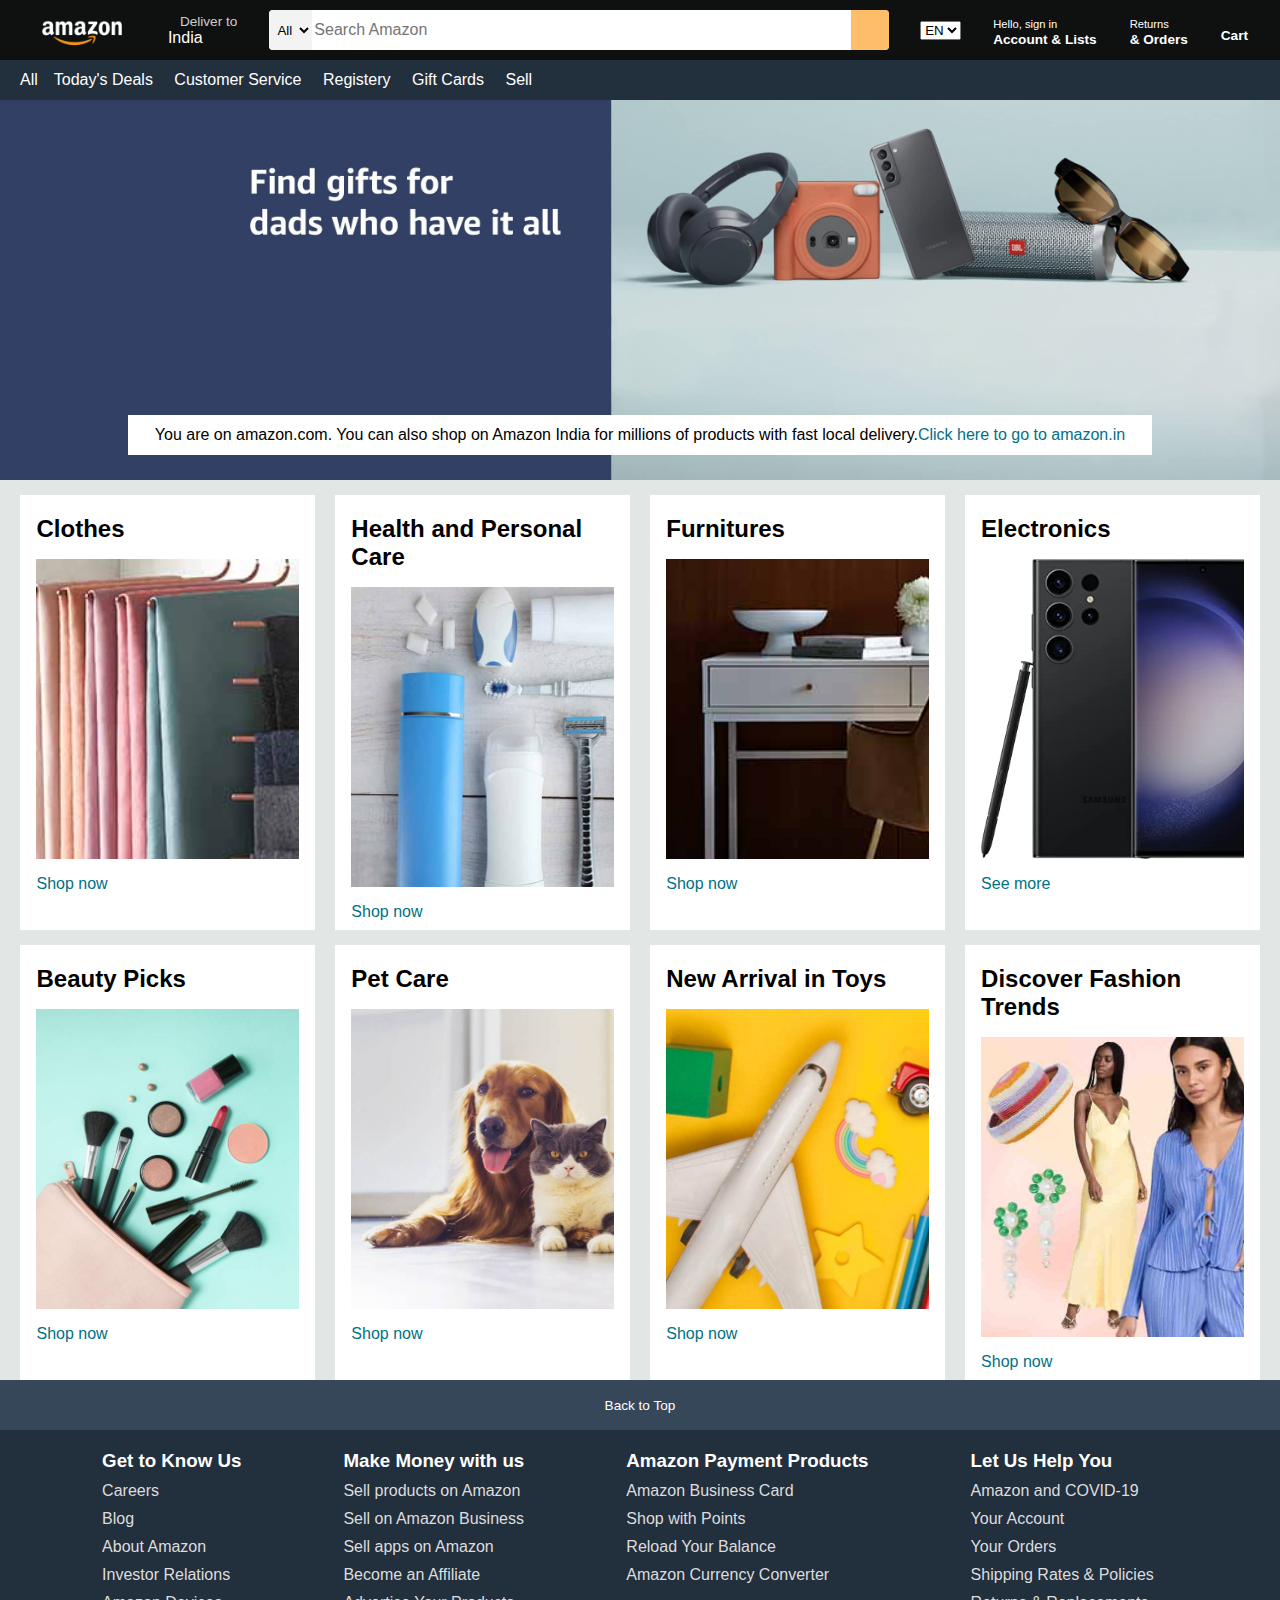
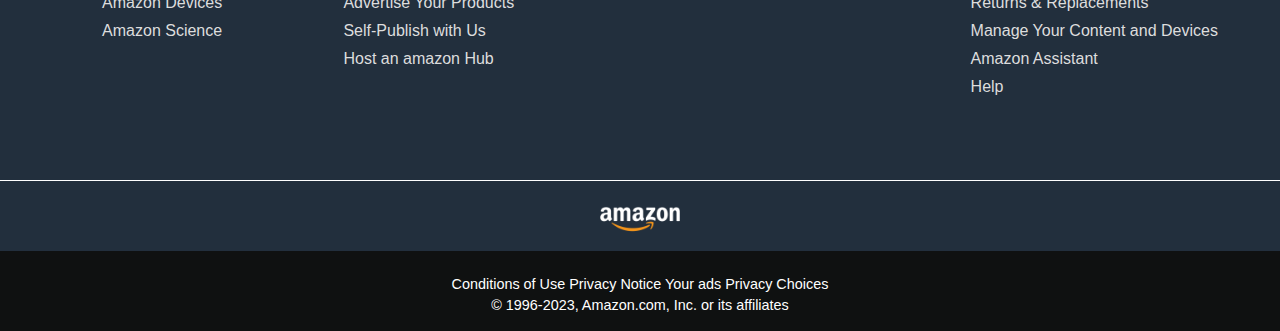
<file: index.html>
<!DOCTYPE html>
<html lang="en">
<head>
    <meta charset="UTF-8">
    <meta name="viewport" content="width=device-width, initial-scale=1.0">
    <title>Amazon</title>
    <link rel="stylesheet" href="https://cdnjs.cloudflare.com/ajax/libs/font-awesome/6.4.2/css/all.min.css" integrity="sha512-z3gLpd7yknf1YoNbCzqRKc4qyor8gaKU1qmn+CShxbuBusANI9QpRohGBreCFkKxLhei6S9CQXFEbbKuqLg0DA==" crossorigin="anonymous" referrerpolicy="no-referrer" />
    <link rel="stylesheet" href="amazon.css">
</head>
<body>
    <header>
        <div class="navbar">
            <div class="nav-logo border" >
                <div class="logo"></div>
            </div>

            <div class="nav-address border">
                <p class="add-first">Deliver to</p>
                <div class="add-icon">
                    <i class="fa-solid fa-location-dot"></i>
                    <p class="add-sec">India</p>
                </div>
            </div>
            <div class="nav-search">
                <select class="search-select">
                    <option>All</option>
                </select>
                <input placeholder="Search Amazon" class="search-input">
                <div class="search-icon">
                    <i class="fa-solid fa-magnifying-glass"></i>
                </div>
            </div>

            <div class="english">
                <select class="language-select">
                    <option>EN</option>
                </select>
            </div>

            <div class="nav-signin border">
                <p><span>Hello, sign in</span></p>
                <p class="nav-sec">Account & Lists</p>
            </div>

            <div class="nav-returns border">
                <p><span>Returns</span></p>
                <p class="nav-sec">& Orders</p>
            </div>

            <div class="nav-cart border">
                <i class="fa-solid fa-cart-shopping"></i>
                Cart
            </div>
        </div>
        <div class="panel">
            <div class="panel-all">
                <i class="fa-solid fa-bars"></i>
                All
            </div>

            <div class="panel-ops">
                <p class="border">Today's Deals</p>
                <p class="border">Customer Service</p>
                <p class="border">Registery</p>
                <p class="border">Gift Cards</p>
                <p class="border">Sell</p>
            </div>

        </div>
    </header>
    <div class="hero-section">
        <div class="hero-msg">
            <p>You are on amazon.com. You can also shop on Amazon India for millions of products with fast local delivery.
                <div class="hero-msg1">
                    <a href="https://amazon.in" target="_main">Click here to go to amazon.in</a></p>
                </div>
        </div>
    </div>   

    <div class="shop-section">
        <div class="box1 box">
            <div class="box-content">
                <h2>Clothes</h2>
                <div class="box-img" style="background-image: url('box1_image.jpg');"></div>
                <a href="https://www.amazon.com/s?k=clothes&crid=19WCS39W98VXL&sprefix=clothes%2Caps%2C323&ref=nb_sb_noss_1">Shop now</a> 
            </div>  
        </div>
        <div class="box2 box">
            <div class="box-content">
                <h2>Health and Personal Care</h2>
                <div class="box-img" style="background-image: url('box2_image.jpg');"></div>
                <a href="https://www.amazon.com/s?i=specialty-aps&bbn=16225006011&rh=n%3A%2116225006011%2Cn%3A3777891&_encoding=UTF8&content-id=amzn1.sym.eab778f7-37cf-4c6b-9552-5370900592a9&pd_rd_r=d4109604-cdeb-4cad-b3b5-7272a76d4e2e&pd_rd_w=8UUYP&pd_rd_wg=f2OiV&pf_rd_p=eab778f7-37cf-4c6b-9552-5370900592a9&pf_rd_r=X474NH4AZP27DCN4W0HW&ref=pd_gw_unk">Shop now</a>
            </div>
        </div>
        <div class="box3 box">
            <div class="box-content">
                <h2>Furnitures</h2>
                <div class="box-img" style="background-image: url('box3_image.jpg');"></div>
                <a href="https://www.amazon.com/s?k=furnitures&crid=3T8Y67Z6Q0UET&sprefix=furnitures%2Caps%2C366&ref=nb_sb_noss_1">Shop now</a>
            </div>
        </div>
        <div class="box4 box">
            <div class="box-content">
                <h2>Electronics</h2>
                <div class="box-img" style="background-image: url('box4_image.jpg');"></div>
                <a href="https://www.amazon.com/b/?_encoding=UTF8&node=16225009011&pd_rd_w=Ak0ZD&content-id=amzn1.sym.5232c45b-5929-4ff0-8eae-5f67afd5c3dc&pf_rd_p=5232c45b-5929-4ff0-8eae-5f67afd5c3dc&pf_rd_r=X474NH4AZP27DCN4W0HW&pd_rd_wg=f2OiV&pd_rd_r=d4109604-cdeb-4cad-b3b5-7272a76d4e2e&ref_=pd_gw_unk">See more</a>
            </div>
        </div>
        <div class="box5 box">
            <div class="box-content">
                <h2>Beauty Picks</h2>
                <div class="box-img" style="background-image: url('box5_image.jpg');"></div>
                <a href="https://www.amazon.com/b/?_encoding=UTF8&node=16225006011&pd_rd_w=D1y2E&content-id=amzn1.sym.4a5ac24a-2f14-4296-8a03-0c034c0a7904&pf_rd_p=4a5ac24a-2f14-4296-8a03-0c034c0a7904&pf_rd_r=X474NH4AZP27DCN4W0HW&pd_rd_wg=f2OiV&pd_rd_r=d4109604-cdeb-4cad-b3b5-7272a76d4e2e&ref_=pd_gw_unk">Shop now</a>
            </div>  
        </div>
        <div class="box6 box">
            <div class="box-content">
                <h2>Pet Care</h2>
                <div class="box-img" style="background-image: url('box6_image.jpg');"></div>
                <a href="https://www.amazon.com/s?k=petcare&crid=X5ZOSEOY6HLC&sprefix=petcare%2Caps%2C356&ref=nb_sb_noss_1">Shop now</a>
            </div>
        </div>
        <div class="box7 box">
            <div class="box-content">
                <h2>New Arrival in Toys</h2>
                <div class="box-img" style="background-image: url('box7_image.jpg');"></div>
                <a href="https://www.amazon.com/s?k=toys&s=date-desc-rank&_encoding=UTF8&content-id=amzn1.sym.779cadfb-bc4d-465d-931f-0b68c1ba5cd5&pd_rd_r=43b91c5d-00e8-4668-bc91-6d6491868653&pd_rd_w=tXVcm&pd_rd_wg=0gauE&pf_rd_p=779cadfb-bc4d-465d-931f-0b68c1ba5cd5&pf_rd_r=X474NH4AZP27DCN4W0HW&qid=1632870778&ref=pd_gw_unk">Shop now</a>
            </div>
        </div>
        <div class="box8 box">
            <div class="box-content">
                <h2>Discover Fashion Trends</h2>
                <div class="box-img" style="background-image: url('box8_image.jpg');"></div>
                <a href="https://www.amazon.com/s?k=spring+fashion+trends&_encoding=UTF8&content-id=amzn1.sym.b14a5e39-de66-4033-bb36-c04fed7f5597&crid=27JAPFCJF50YO&pd_rd_r=43b91c5d-00e8-4668-bc91-6d6491868653&pd_rd_w=oMP7h&pd_rd_wg=0gauE&pf_rd_p=b14a5e39-de66-4033-bb36-c04fed7f5597&pf_rd_r=X474NH4AZP27DCN4W0HW&sprefix=spring+fashion+trends%2Caps%2C174&ref=pd_gw_unk">Shop now</a>
            </div>
        </div>
    </div>
    <footer>
        <div class="foot-panel1">
            Back to Top
        </div>

        <div class="foot-panel2">
            <ul>
                <h3>Get to Know Us</h3>
                <a href="#">Careers</a>
                <a href="#">Blog</a>
                <a href="#">About Amazon</a>
                <a href="#">Investor Relations</a>
                <a href="#">Amazon Devices</a>
                <a href="#">Amazon Science</a>
            </ul>
            <ul>
                <h3>Make Money with us</h3>
                <a href="#">Sell products on Amazon</a>
                <a href="#">Sell on Amazon Business</a>
                <a href="#">Sell apps on Amazon</a>
                <a href="#">Become an Affiliate</a>
                <a href="#">Advertise Your Products</a>
                <a href="#">Self-Publish with Us</a>
                <a href="#">Host an amazon Hub</a>
            </ul>
            <ul>
                <h3>Amazon Payment Products</h3>
                <a href="#">Amazon Business Card</a>
                <a href="#">Shop with Points</a>
                <a href="#">Reload Your Balance</a>
                <a href="#">Amazon Currency Converter</a>
            </ul>
            <ul>
                <h3>Let Us Help You</h3>
                <a href="#">Amazon and COVID-19</a>
                <a href="#">Your Account</a>
                <a href="#">Your Orders</a>
                <a href="#">Shipping Rates & Policies</a>
                <a href="#">Returns & Replacements</a>
                <a href="#">Manage Your Content and Devices</a>
                <a href="#">Amazon Assistant</a>
                <a href="#">Help</a>
            </ul>
        </div>
        <div class="foot-panel3">
            <div class="logo"></div>
        </div>

        <div class="foot-panel4">
            <div class="pages">
                <a>Conditions of Use</a>
                <a>Privacy Notice</a>
                <a>Your ads Privacy Choices</a>
            </div>

            <div class="copyright">
                <p>© 1996-2023, Amazon.com, Inc. or its affiliates</p>
            </div>
        </div>
    </footer>
</body>
</html>
</file>
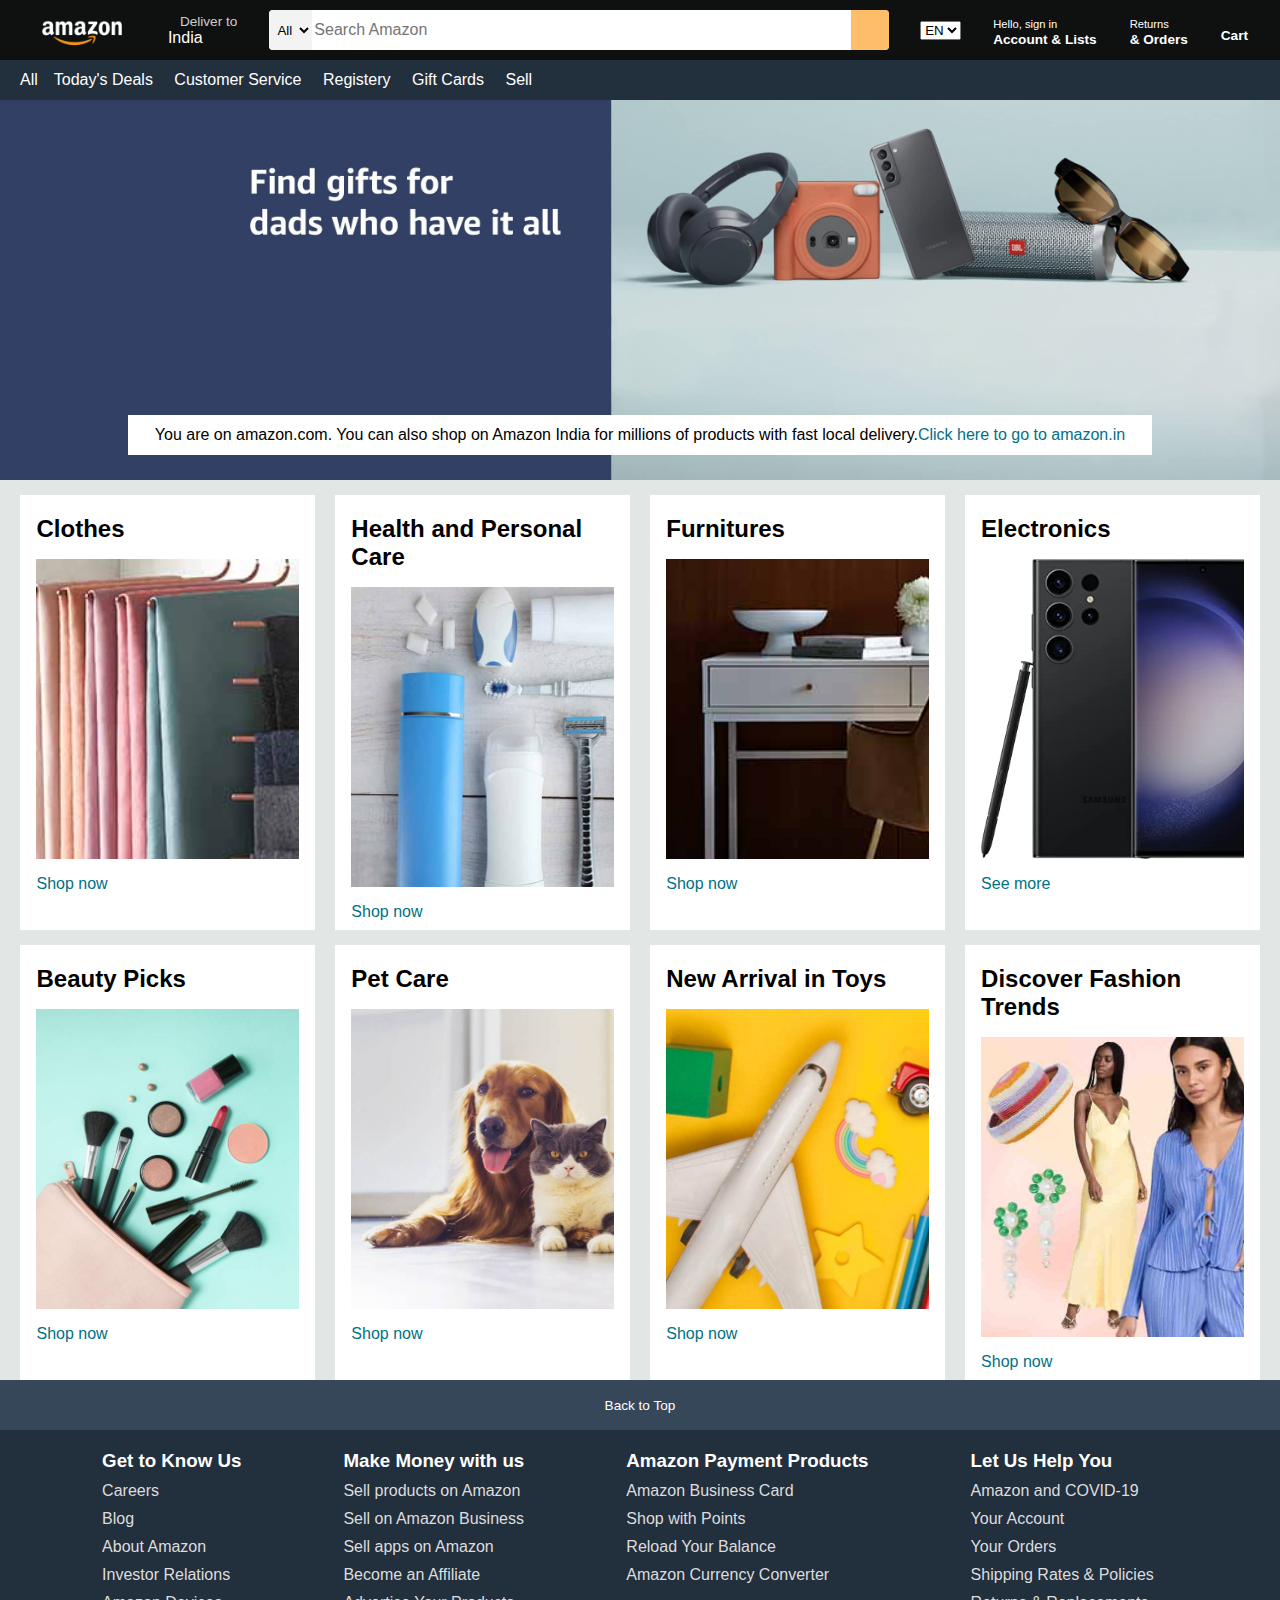
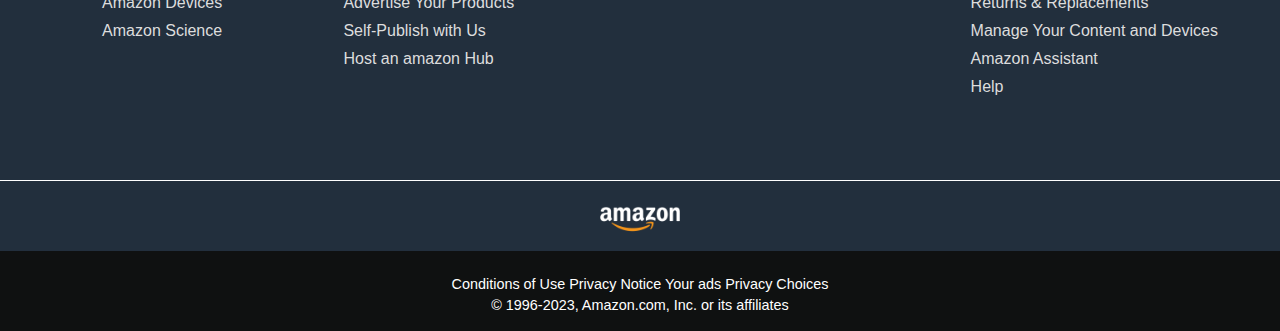
<file: amazon.html>
<!DOCTYPE html>
<html lang="en">
<head>
    <meta charset="UTF-8">
    <meta name="viewport" content="width=device-width, initial-scale=1.0">
    <title>Amazon</title>
    <link rel="stylesheet" href="https://cdnjs.cloudflare.com/ajax/libs/font-awesome/6.4.2/css/all.min.css" integrity="sha512-z3gLpd7yknf1YoNbCzqRKc4qyor8gaKU1qmn+CShxbuBusANI9QpRohGBreCFkKxLhei6S9CQXFEbbKuqLg0DA==" crossorigin="anonymous" referrerpolicy="no-referrer" />
    <link rel="stylesheet" href="amazon.css">
</head>
<body>
    <header>
        <div class="navbar">
            <div class="nav-logo border" >
                <div class="logo"></div>
            </div>

            <div class="nav-address border">
                <p class="add-first">Deliver to</p>
                <div class="add-icon">
                    <i class="fa-solid fa-location-dot"></i>
                    <p class="add-sec">India</p>
                </div>
            </div>
            <div class="nav-search">
                <select class="search-select">
                    <option>All</option>
                </select>
                <input placeholder="Search Amazon" class="search-input">
                <div class="search-icon">
                    <i class="fa-solid fa-magnifying-glass"></i>
                </div>
            </div>

            <div class="english">
                <select class="language-select">
                    <option>EN</option>
                </select>
            </div>

            <div class="nav-signin border">
                <p><span>Hello, sign in</span></p>
                <p class="nav-sec">Account & Lists</p>
            </div>

            <div class="nav-returns border">
                <p><span>Returns</span></p>
                <p class="nav-sec">& Orders</p>
            </div>

            <div class="nav-cart border">
                <i class="fa-solid fa-cart-shopping"></i>
                Cart
            </div>
        </div>
        <div class="panel">
            <div class="panel-all">
                <i class="fa-solid fa-bars"></i>
                All
            </div>

            <div class="panel-ops">
                <p class="border">Today's Deals</p>
                <p class="border">Customer Service</p>
                <p class="border">Registery</p>
                <p class="border">Gift Cards</p>
                <p class="border">Sell</p>
            </div>

        </div>
    </header>
    <div class="hero-section">
        <div class="hero-msg">
            <p>You are on amazon.com. You can also shop on Amazon India for millions of products with fast local delivery.
                <div class="hero-msg1">
                    <a href="https://amazon.in" target="_main">Click here to go to amazon.in</a></p>
                </div>
        </div>
    </div>   

    <div class="shop-section">
        <div class="box1 box">
            <div class="box-content">
                <h2>Clothes</h2>
                <div class="box-img" style="background-image: url('box1_image.jpg');"></div>
                <a href="https://www.amazon.com/s?k=clothes&crid=19WCS39W98VXL&sprefix=clothes%2Caps%2C323&ref=nb_sb_noss_1">Shop now</a> 
            </div>  
        </div>
        <div class="box2 box">
            <div class="box-content">
                <h2>Health and Personal Care</h2>
                <div class="box-img" style="background-image: url('box2_image.jpg');"></div>
                <a href="https://www.amazon.com/s?i=specialty-aps&bbn=16225006011&rh=n%3A%2116225006011%2Cn%3A3777891&_encoding=UTF8&content-id=amzn1.sym.eab778f7-37cf-4c6b-9552-5370900592a9&pd_rd_r=d4109604-cdeb-4cad-b3b5-7272a76d4e2e&pd_rd_w=8UUYP&pd_rd_wg=f2OiV&pf_rd_p=eab778f7-37cf-4c6b-9552-5370900592a9&pf_rd_r=X474NH4AZP27DCN4W0HW&ref=pd_gw_unk">Shop now</a>
            </div>
        </div>
        <div class="box3 box">
            <div class="box-content">
                <h2>Furnitures</h2>
                <div class="box-img" style="background-image: url('box3_image.jpg');"></div>
                <a href="https://www.amazon.com/s?k=furnitures&crid=3T8Y67Z6Q0UET&sprefix=furnitures%2Caps%2C366&ref=nb_sb_noss_1">Shop now</a>
            </div>
        </div>
        <div class="box4 box">
            <div class="box-content">
                <h2>Electronics</h2>
                <div class="box-img" style="background-image: url('box4_image.jpg');"></div>
                <a href="https://www.amazon.com/b/?_encoding=UTF8&node=16225009011&pd_rd_w=Ak0ZD&content-id=amzn1.sym.5232c45b-5929-4ff0-8eae-5f67afd5c3dc&pf_rd_p=5232c45b-5929-4ff0-8eae-5f67afd5c3dc&pf_rd_r=X474NH4AZP27DCN4W0HW&pd_rd_wg=f2OiV&pd_rd_r=d4109604-cdeb-4cad-b3b5-7272a76d4e2e&ref_=pd_gw_unk">See more</a>
            </div>
        </div>
        <div class="box5 box">
            <div class="box-content">
                <h2>Beauty Picks</h2>
                <div class="box-img" style="background-image: url('box5_image.jpg');"></div>
                <a href="https://www.amazon.com/b/?_encoding=UTF8&node=16225006011&pd_rd_w=D1y2E&content-id=amzn1.sym.4a5ac24a-2f14-4296-8a03-0c034c0a7904&pf_rd_p=4a5ac24a-2f14-4296-8a03-0c034c0a7904&pf_rd_r=X474NH4AZP27DCN4W0HW&pd_rd_wg=f2OiV&pd_rd_r=d4109604-cdeb-4cad-b3b5-7272a76d4e2e&ref_=pd_gw_unk">Shop now</a>
            </div>  
        </div>
        <div class="box6 box">
            <div class="box-content">
                <h2>Pet Care</h2>
                <div class="box-img" style="background-image: url('box6_image.jpg');"></div>
                <a href="https://www.amazon.com/s?k=petcare&crid=X5ZOSEOY6HLC&sprefix=petcare%2Caps%2C356&ref=nb_sb_noss_1">Shop now</a>
            </div>
        </div>
        <div class="box7 box">
            <div class="box-content">
                <h2>New Arrival in Toys</h2>
                <div class="box-img" style="background-image: url('box7_image.jpg');"></div>
                <a href="https://www.amazon.com/s?k=toys&s=date-desc-rank&_encoding=UTF8&content-id=amzn1.sym.779cadfb-bc4d-465d-931f-0b68c1ba5cd5&pd_rd_r=43b91c5d-00e8-4668-bc91-6d6491868653&pd_rd_w=tXVcm&pd_rd_wg=0gauE&pf_rd_p=779cadfb-bc4d-465d-931f-0b68c1ba5cd5&pf_rd_r=X474NH4AZP27DCN4W0HW&qid=1632870778&ref=pd_gw_unk">Shop now</a>
            </div>
        </div>
        <div class="box8 box">
            <div class="box-content">
                <h2>Discover Fashion Trends</h2>
                <div class="box-img" style="background-image: url('box8_image.jpg');"></div>
                <a href="https://www.amazon.com/s?k=spring+fashion+trends&_encoding=UTF8&content-id=amzn1.sym.b14a5e39-de66-4033-bb36-c04fed7f5597&crid=27JAPFCJF50YO&pd_rd_r=43b91c5d-00e8-4668-bc91-6d6491868653&pd_rd_w=oMP7h&pd_rd_wg=0gauE&pf_rd_p=b14a5e39-de66-4033-bb36-c04fed7f5597&pf_rd_r=X474NH4AZP27DCN4W0HW&sprefix=spring+fashion+trends%2Caps%2C174&ref=pd_gw_unk">Shop now</a>
            </div>
        </div>
    </div>
    <footer>
        <div class="foot-panel1">
            Back to Top
        </div>

        <div class="foot-panel2">
            <ul>
                <h3>Get to Know Us</h3>
                <a href="#">Careers</a>
                <a href="#">Blog</a>
                <a href="#">About Amazon</a>
                <a href="#">Investor Relations</a>
                <a href="#">Amazon Devices</a>
                <a href="#">Amazon Science</a>
            </ul>
            <ul>
                <h3>Make Money with us</h3>
                <a href="#">Sell products on Amazon</a>
                <a href="#">Sell on Amazon Business</a>
                <a href="#">Sell apps on Amazon</a>
                <a href="#">Become an Affiliate</a>
                <a href="#">Advertise Your Products</a>
                <a href="#">Self-Publish with Us</a>
                <a href="#">Host an amazon Hub</a>
            </ul>
            <ul>
                <h3>Amazon Payment Products</h3>
                <a href="#">Amazon Business Card</a>
                <a href="#">Shop with Points</a>
                <a href="#">Reload Your Balance</a>
                <a href="#">Amazon Currency Converter</a>
            </ul>
            <ul>
                <h3>Let Us Help You</h3>
                <a href="#">Amazon and COVID-19</a>
                <a href="#">Your Account</a>
                <a href="#">Your Orders</a>
                <a href="#">Shipping Rates & Policies</a>
                <a href="#">Returns & Replacements</a>
                <a href="#">Manage Your Content and Devices</a>
                <a href="#">Amazon Assistant</a>
                <a href="#">Help</a>
            </ul>
        </div>
        <div class="foot-panel3">
            <div class="logo"></div>
        </div>

        <div class="foot-panel4">
            <div class="pages">
                <a>Conditions of Use</a>
                <a>Privacy Notice</a>
                <a>Your ads Privacy Choices</a>
            </div>

            <div class="copyright">
                <p>© 1996-2023, Amazon.com, Inc. or its affiliates</p>
            </div>
        </div>
    </footer>
</body>
</html>
</file>
<file: amazon.css>
*{
    margin:0;
    font-family:Arial;
    border:border-box;
}
.navbar{
    height:60px;
    background-color: #0f1111;
    color:white;
    display:flex;
    align-items: center;
    justify-content: space-evenly;
}

/*box1*/

.nav-logo{
    height:50px;
    width:100px;
}

.logo{
    background-image: url("amazon_logo.png");
    background-size: cover;
    height:50px;
    width:100%;
}

.border{
    border:1.5px solid transparent;
}

.border:hover{
    border:1.5px solid white;
}
/*box2*/

.add-first{
    color:#cccccc;
    font-size:0.85rem;
    margin-left: 15px;
}

.add-sec{
    font-size: 1rem;
    margin-left: 3px;
}

.add-icon{
    display:flex;
    align-items: center;;
}

/*box3*/

.nav-search{
    display:flex;
    justify-content: space-evenly;
    background-color: pink;
    width:620px;
    height: 40px;
    border-radius: 4px;
}

.search-select{
    background-color: #f3f3f3;
    width:50px;
    text-align: center;
    border-top-left-radius: 4px;
    border-bottom-left-radius: 4px;
    border:none;
}

.search-input{
    width:100%;
    font-size: 1rem;
    border: none;
}

.search-icon{
    width:45px;
    display: flex;
    justify-content: center;
    align-items: center;
    font-size: 1.2rem;
    background-color: #febd68;
    border-top-right-radius:4px ;
    border-bottom-right-radius: 4px;
    color:#0f1111
}

.nav-search:hover{
    border:2px solid orange;
}

/*box4*/

/*box5*/
span{
    font-size: 0.7rem;
}

.nav-sec{
    font-size: 0.85rem;
    font-weight: 700;
}

/*box6*/

.nav-cart i{
    font-size: 30px;
}

.nav-cart{
    font-size: 0.85rem;
    font-weight: 700;
}

/*panel*/

.panel{
    height: 40px;
    background-color: #222f3d;
    display: flex;
    color: white;
    align-items: center;
    padding-left: 20px;
}

.panel-ops p{
    display:inline;
    margin-left: 15px;
}

.panel-ops{
    width:70%;
    font-size: 1rem;
}

/*hero-section*/

.hero-section{
    background-image: url("hero_image.jpg");
    background-size: cover;
    height: 380px;
    display: flex;
    justify-content: center;
    align-items: flex-end;
}

.hero-msg{
    background-color: white;
    color: black;
    height: 40px;
    display: flex;
    justify-content:center;
    align-items: center;
    font-size: 1rem;
    width: 80%;
    margin-bottom: 25px;
}
    
.hero-msg{
    color:black;
}

.hero-msg1{
    color:#007185
}

/*shop-section*/

.shop-section{
    display: flex;
    flex-wrap: wrap;
    justify-content: space-evenly;
    background-color: #e2e7e6;
}

.box{
    /* border:2px solid black; */
    height: 400px;
    width:23%;
    background-color: white;
    padding: 20px 0px 15px;
    margin-top: 15px;
}

.box-img{
    height: 300px;
    background-size: cover;
    margin-top: 1rem;
    margin-bottom: 1rem;    
}

.box-content{
    margin-left: 1rem;
    margin-right: 1rem;
}

.box-content p{
    color:#007185;
}

a{
    text-decoration: none;
    color:#007185;
}

/*footer*/

.footer{
    margin-top: 15px;
}

.foot-panel1{
    background-color: #37475a;
    color: white;
    height: 50px;
    display: flex;
    justify-content: center;
    align-items: center;
    font-size: 0.85rem;
}

.foot-panel2{
    background-color: #222f3d;
    color: white;
    height: 350px;
    display: flex;
    justify-content: space-evenly;
}

ul{
    margin-top: 20px;
}

ul a{
    color: #dddddd;
    display: block;
    font-size: 1rem;
    margin-top: 10px;
}

ul a:hover{
    text-decoration:underline 2px;

}

.foot-panel3{
    background-color: #222f3d;
    border-top: 0.5px solid white;
    height: 70px;
    display: flex;
    justify-content: center;
    align-items: center;
}

.logo{
    background-image: url("amazon_logo.png");
    background-size: cover;
    height:50px;
    width: 100px;
}

.foot-panel4{
    background-color: #0f1111;
    height: 80px;
    font-size: 0.9rem;
    text-align: center;
    /* display: flex;
    justify-content: center;
    align-items: center; */
}

.pages a{
    color: white;
}

.pages{
    padding-top: 25px;
}

.copyright p{
    color: white;
    padding-top: 5px;
}
</file>
